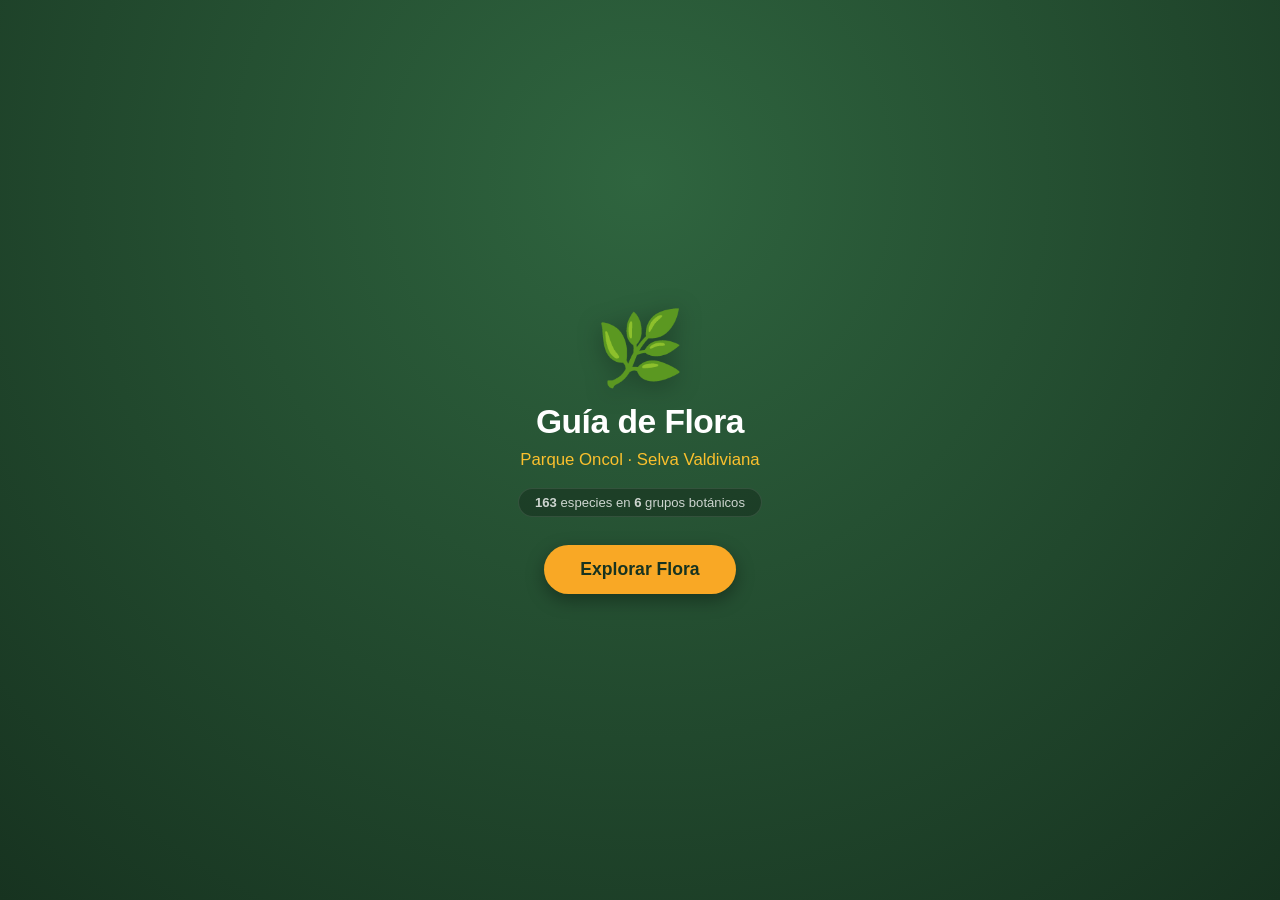
<file: index.html>
<!DOCTYPE html>
<html lang="es">
<head>
  <meta charset="UTF-8">
  <meta name="viewport" content="width=device-width, initial-scale=1.0, maximum-scale=1.0, user-scalable=no">
  <title>Guía de Flora · Parque Oncol</title>
  <link rel="stylesheet" href="style.css">
</head>
<body>
  <!-- Botón volver (esquina superior izquierda con pila de navegación) -->
  <button id="btn-back" class="back-button" aria-label="Volver" onclick="goBack()">←</button>

  <!-- PANTALLA 1: Bienvenida -->
  <div id="screen-welcome" class="screen active">
    <div class="welcome-content">
      <div class="logo-placeholder">🌿</div>
      <h1 class="welcome-title">Guía de Flora</h1>
      <p class="welcome-subtitle">Parque Oncol · Selva Valdiviana</p>
      <div id="welcome-stats" class="welcome-stats">Cargando catálogo...</div>
      <button class="btn-start" onclick="navigateTo('subcategories')">Explorar Flora</button>
    </div>
  </div>

  <!-- PANTALLA 2: Subcategorías de Flora con Buscador Global -->
  <div id="screen-subcategories" class="screen">
    <div class="screen-header">
      <h2 id="subcategory-title">Flora de Oncol</h2>
      <p id="subcategory-subtitle" class="screen-subtitle">Selecciona una categoría o busca una especie</p>
    </div>

    <!-- Buscador global en todo el catálogo de flora -->
    <div class="search-container">
      <input 
        type="search" 
        id="global-search" 
        placeholder="🔍 Buscar especie (ej. Canelo, Luma, Helecho)..." 
        aria-label="Buscar especie"
        oninput="handleGlobalSearch(this.value)"
      >
    </div>

    <div id="subcategory-container" class="circle-container">
      <!-- Generado dinámicamente desde especies.json -->
    </div>
  </div>

  <!-- PANTALLA 3: Lista / Carrusel de especies -->
  <div id="screen-species-list" class="screen">
    <div class="screen-header">
      <h2 id="species-list-title">Especies</h2>
      <p id="species-list-subtitle" class="screen-subtitle">0 especies encontradas</p>
    </div>

    <div id="species-carousel" class="carousel">
      <!-- Especies cargadas dinámicamente con mini-logo UICN en esquina superior derecha -->
    </div>
  </div>

  <!-- PANTALLA 4: Ficha detallada de la especie (con menús desplegables) -->
  <div id="screen-species-detail" class="screen">
    <div class="detail-card">
      
      <!-- HERO: 2 Columnas (Píldoras técnicas 2 líneas a la izquierda, foto con logo UICN a la derecha) -->
      <div class="detail-hero">
        <div id="detail-badges" class="detail-badges-column">
          <!-- Píldoras de 2 líneas generadas dinámicamente -->
        </div>

        <div class="detail-photo-wrapper">
          <div id="detail-image" class="detail-image">🌿</div>
          <div id="detail-iucn-slot">
            <!-- Logo oficial UICN circular ubicado en la esquina superior derecha de la foto -->
          </div>
        </div>
      </div>

      <!-- Títulos taxonómicos -->
      <div class="detail-header-info">
        <h2 id="detail-common-name">Nombre Común</h2>
        <p id="detail-scientific-name">Nombre científico</p>
        <p id="detail-family" class="detail-family">Familia: ...</p>
      </div>

      <!-- Contenido textual con scroll interno para lectura en móvil -->
      <div id="detail-sections" class="detail-extended-content">
        <!-- Cómo reconocerla + Dato curioso (visibles) + Acordeones desplegables -->
      </div>
    </div>
  </div>

  <script src="script.js"></script>
</body>
</html>
</file>
<file: style.css>
/* ==========================================================================
   GUÍA DE FLORA - PARQUE ONCOL (V2)
   Estilos Móvil SPA · Glassmorphism & Verde Bosque Valdiviano
   ========================================================================== */

:root {
  --bg-primary: #1f4229;
  --bg-gradient: radial-gradient(circle at 50% 20%, #2f653f 0%, #173320 100%);
  --glass-bg: rgba(255, 255, 255, 0.12);
  --glass-border: rgba(255, 255, 255, 0.18);
  --glass-active: rgba(255, 255, 255, 0.25);
  --text-main: #ffffff;
  --text-muted: rgba(255, 255, 255, 0.78);
  --accent-gold: #fbc02d;
  --accent-green: #81c784;
  --font-family: -apple-system, BlinkMacSystemFont, "Segoe UI", Roboto, Helvetica, Arial, sans-serif;
}

* {
  margin: 0;
  padding: 0;
  box-sizing: border-box;
  -webkit-tap-highlight-color: transparent;
}

html, body {
  width: 100%;
  height: 100%;
  overflow: hidden;
  font-family: var(--font-family);
  background: var(--bg-primary);
  background-image: var(--bg-gradient);
  color: var(--text-main);
  position: relative;
}

/* ==========================================================================
   PANTALLAS (SPA)
   ========================================================================== */
.screen {
  position: absolute;
  top: 0;
  left: 0;
  width: 100%;
  height: 100%;
  display: none;
  flex-direction: column;
  align-items: center;
  justify-content: center;
  padding: 16px;
  text-align: center;
  opacity: 0;
  transition: opacity 0.25s ease-in-out;
}

.screen.active {
  display: flex;
  opacity: 1;
}

.screen-header {
  margin-bottom: 14px;
  max-width: 360px;
}

.screen-header h2 {
  font-size: 1.45rem;
  font-weight: 700;
  letter-spacing: -0.3px;
}

.screen-subtitle {
  font-size: 0.85rem;
  color: var(--text-muted);
  margin-top: 4px;
}

/* ==========================================================================
   BOTÓN VOLVER (ESQUINA SUPERIOR IZQUIERDA)
   ========================================================================== */
.back-button {
  position: fixed;
  top: max(16px, env(safe-area-inset-top));
  left: max(16px, env(safe-area-inset-left));
  z-index: 100;
  width: 44px;
  height: 44px;
  border-radius: 50%;
  border: 1px solid var(--glass-border);
  background: rgba(15, 30, 20, 0.88);
  backdrop-filter: blur(8px);
  color: #fff;
  font-size: 22px;
  cursor: pointer;
  display: none;
  align-items: center;
  justify-content: center;
  box-shadow: 0 4px 14px rgba(0, 0, 0, 0.4);
  transition: transform 0.15s, background 0.15s;
}

.back-button:active {
  transform: scale(0.92);
  background: rgba(255, 255, 255, 0.2);
}

/* ==========================================================================
   PANTALLA 1: BIENVENIDA
   ========================================================================== */
.welcome-content {
  display: flex;
  flex-direction: column;
  align-items: center;
  max-width: 340px;
  animation: fadeIn 0.4s ease;
}

.logo-placeholder {
  font-size: 72px;
  margin-bottom: 12px;
  filter: drop-shadow(0 4px 12px rgba(0,0,0,0.3));
}

.welcome-title {
  font-size: 2.1rem;
  font-weight: 800;
  letter-spacing: -0.5px;
  line-height: 1.15;
}

.welcome-subtitle {
  font-size: 1.05rem;
  color: var(--accent-gold);
  margin-top: 8px;
  font-weight: 500;
}

.welcome-stats {
  margin-top: 18px;
  padding: 6px 16px;
  font-size: 0.82rem;
  background: rgba(0, 0, 0, 0.25);
  border-radius: 20px;
  border: 1px solid rgba(255, 255, 255, 0.1);
  color: var(--text-muted);
}

.btn-start {
  margin-top: 28px;
  padding: 14px 36px;
  font-size: 1.1rem;
  font-weight: 700;
  background: #f9a825;
  color: #173320;
  border: none;
  border-radius: 40px;
  cursor: pointer;
  box-shadow: 0 6px 18px rgba(0, 0, 0, 0.35);
  transition: transform 0.15s, background 0.15s;
}

.btn-start:active {
  transform: scale(0.95);
  background: #e5981c;
}

/* ==========================================================================
   BUSCADOR GLOBAL (EN PANTALLA 2)
   ========================================================================== */
.search-container {
  width: 100%;
  max-width: 340px;
  margin-bottom: 14px;
}

.search-container input {
  width: 100%;
  padding: 10px 16px;
  font-size: 0.9rem;
  color: #fff;
  background: rgba(0, 0, 0, 0.32);
  border: 1px solid var(--glass-border);
  border-radius: 24px;
  outline: none;
  transition: border-color 0.2s, background 0.2s;
}

.search-container input:focus {
  border-color: var(--accent-gold);
  background: rgba(0, 0, 0, 0.48);
}

.search-container input::placeholder {
  color: rgba(255, 255, 255, 0.55);
}

/* ==========================================================================
   PANTALLA 2: SUBCATEGORÍAS & RESULTADOS DE BÚSQUEDA
   ========================================================================== */
.circle-container {
  display: grid;
  grid-template-columns: repeat(2, 1fr);
  gap: 14px;
  max-width: 340px;
  width: 100%;
  max-height: 64vh;
  overflow-y: auto;
  padding: 6px 4px 60px 4px;
}

.circle-container::-webkit-scrollbar {
  width: 4px;
}

.circle-container::-webkit-scrollbar-thumb {
  background: rgba(255, 255, 255, 0.25);
  border-radius: 4px;
}

.circle {
  background: var(--glass-bg);
  backdrop-filter: blur(8px);
  border: 1px solid var(--glass-border);
  border-radius: 20px;
  padding: 16px 10px;
  display: flex;
  flex-direction: column;
  align-items: center;
  justify-content: center;
  cursor: pointer;
  transition: transform 0.15s, background 0.15s, border-color 0.15s;
  box-shadow: 0 4px 10px rgba(0, 0, 0, 0.2);
  user-select: none;
}

.circle:active {
  transform: scale(0.94);
  background: var(--glass-active);
  border-color: rgba(255, 255, 255, 0.35);
}

.circle-icon {
  font-size: 38px;
  margin-bottom: 6px;
}

.circle-label {
  font-size: 0.88rem;
  font-weight: 600;
  color: #fff;
  line-height: 1.2;
}

.circle-count {
  margin-top: 4px;
  font-size: 0.72rem;
  color: var(--accent-gold);
  background: rgba(0, 0, 0, 0.3);
  padding: 2px 8px;
  border-radius: 12px;
}

.search-result-item {
  position: relative;
  padding: 12px 8px;
}

.search-category-tag {
  margin-top: 4px;
  font-size: 0.68rem;
  color: var(--accent-gold);
  background: rgba(0, 0, 0, 0.35);
  padding: 2px 6px;
  border-radius: 8px;
  max-width: 100%;
  white-space: nowrap;
  overflow: hidden;
  text-overflow: ellipsis;
}

/* ==========================================================================
   PANTALLA 3: LISTA / CARRUSEL DE ESPECIES
   ========================================================================== */
.carousel {
  display: flex;
  overflow-x: auto;
  gap: 16px;
  padding: 10px 20px 40px 20px;
  max-width: 100vw;
  width: 100%;
  scroll-snap-type: x mandatory;
  -webkit-overflow-scrolling: touch;
}

.carousel::-webkit-scrollbar {
  display: none;
}

.carousel-item {
  flex: 0 0 160px;
  height: 200px;
  scroll-snap-align: center;
  border-radius: 22px;
  padding: 14px 10px;
  text-align: center;
}

/* Contenedor del avatar con mini-sello UICN en esquina superior derecha */
.circle-avatar {
  position: relative;
  width: 86px;
  height: 86px;
  border-radius: 50%;
  background: rgba(255, 255, 255, 0.15);
  border: 2px solid rgba(255, 255, 255, 0.25);
  margin-bottom: 10px;
  display: flex;
  align-items: center;
  justify-content: center;
  box-shadow: 0 4px 10px rgba(0, 0, 0, 0.25);
}

.circle-avatar img {
  width: 100%;
  height: 100%;
  object-fit: cover;
  border-radius: 50%;
}

.circle-avatar .placeholder-icon {
  font-size: 40px;
}

/* Mini logo UICN en carrusel y resultados de búsqueda */
.carousel-iucn-badge {
  position: absolute;
  top: -2px;
  right: -2px;
  width: 26px;
  height: 26px;
  border-radius: 50%;
  display: flex;
  align-items: center;
  justify-content: center;
  font-weight: 800;
  font-size: 0.65rem;
  border: 2px solid #173320;
  box-shadow: 0 2px 6px rgba(0, 0, 0, 0.45);
  z-index: 5;
  line-height: 1;
}

.circle-common-name {
  font-size: 0.88rem;
  font-weight: 700;
  line-height: 1.2;
  white-space: nowrap;
  overflow: hidden;
  text-overflow: ellipsis;
  width: 100%;
}

.circle-sci-name {
  font-size: 0.74rem;
  font-style: italic;
  color: var(--text-muted);
  white-space: nowrap;
  overflow: hidden;
  text-overflow: ellipsis;
  width: 100%;
  margin-top: 3px;
}

.empty-state {
  width: 100%;
  padding: 30px 15px;
  font-size: 0.9rem;
  color: var(--text-muted);
}

/* ==========================================================================
   PANTALLA 4: FICHA DETALLADA (2 COLUMNAS HERO + CONTENIDO)
   ========================================================================== */
.detail-card {
  background: var(--glass-bg);
  backdrop-filter: blur(14px);
  border: 1px solid var(--glass-border);
  border-radius: 24px;
  padding: 18px 16px;
  max-width: 420px;
  width: 95%;
  max-height: 88vh;
  display: flex;
  flex-direction: column;
  box-shadow: 0 8px 30px rgba(0, 0, 0, 0.35);
  animation: fadeIn 0.25s ease;
}

/* HERO: 2 Columnas (Píldoras 2 líneas izquierda, Foto con logo UICN derecha) */
.detail-hero {
  display: flex;
  align-items: stretch;
  justify-content: space-between;
  gap: 12px;
  width: 100%;
  margin-bottom: 12px;
}

.detail-badges-column {
  display: flex;
  flex-direction: column;
  gap: 6px;
  flex: 1;
  text-align: left;
  min-width: 0;
  justify-content: center;
}

/* Píldora individual técnica de 2 líneas */
.badge-item {
  background: rgba(255, 255, 255, 0.09);
  border: 1px solid rgba(255, 255, 255, 0.14);
  border-radius: 8px;
  padding: 4px 8px;
  display: flex;
  flex-direction: column;
  gap: 1px;
  line-height: 1.15;
  backdrop-filter: blur(4px);
}

.badge-item-label {
  font-size: 0.62rem;
  font-weight: 700;
  color: var(--accent-gold);
  text-transform: uppercase;
  letter-spacing: 0.3px;
}

.badge-item-val {
  font-size: 0.74rem;
  font-weight: 600;
  color: #fff;
  white-space: nowrap;
  overflow: hidden;
  text-overflow: ellipsis;
}

/* Contenedor de la foto en el Hero */
.detail-photo-wrapper {
  position: relative;
  flex-shrink: 0;
  width: 112px;
  height: 112px;
  align-self: center;
}

.detail-photo-wrapper .detail-image {
  width: 100%;
  height: 100%;
  border-radius: 50%;
  background: rgba(255, 255, 255, 0.18);
  border: 3px solid rgba(255, 255, 255, 0.25);
  margin: 0;
  display: flex;
  align-items: center;
  justify-content: center;
  font-size: 48px;
  overflow: hidden;
  box-shadow: 0 4px 14px rgba(0, 0, 0, 0.3);
}

.detail-photo-wrapper .detail-image img {
  width: 100%;
  height: 100%;
  object-fit: cover;
}

/* Sello oficial circular UICN en esquina superior derecha de la foto */
.hero-iucn-seal {
  position: absolute;
  top: -4px;
  right: -4px;
  width: 38px;
  height: 38px;
  border-radius: 50%;
  display: flex;
  align-items: center;
  justify-content: center;
  font-weight: 900;
  font-size: 0.88rem;
  border: 2.5px solid #173320;
  box-shadow: 0 4px 10px rgba(0, 0, 0, 0.55);
  z-index: 10;
}

.iucn-seal-ring {
  position: absolute;
  top: 2px;
  left: 2px;
  right: 2px;
  bottom: 2px;
  border-radius: 50%;
  border: 1px dashed rgba(255, 255, 255, 0.45);
  pointer-events: none;
}

.iucn-seal-text {
  position: relative;
  z-index: 2;
  font-family: -apple-system, BlinkMacSystemFont, "Segoe UI", Roboto, "Arial Black", sans-serif;
  text-shadow: 0 1px 2px rgba(0, 0, 0, 0.25);
  line-height: 1;
}

/* Títulos taxonómicos */
.detail-header-info {
  margin-bottom: 10px;
  flex-shrink: 0;
}

#detail-common-name {
  font-size: 1.35rem;
  font-weight: 800;
  line-height: 1.15;
}

#detail-scientific-name {
  font-style: italic;
  font-size: 0.92rem;
  color: var(--accent-gold);
  margin-top: 3px;
}

.detail-family {
  font-size: 0.78rem;
  color: var(--text-muted);
  margin-top: 2px;
}

/* ==========================================================================
   CONTENIDO EXTENDIDO (SCROLL INTERNO)
   ========================================================================== */
.detail-extended-content {
  overflow-y: auto;
  text-align: left;
  padding-right: 6px;
  font-size: 0.88rem;
  line-height: 1.5;
  color: rgba(255, 255, 255, 0.92);
}

.detail-extended-content::-webkit-scrollbar {
  width: 4px;
}

.detail-extended-content::-webkit-scrollbar-track {
  background: rgba(255, 255, 255, 0.05);
  border-radius: 4px;
}

.detail-extended-content::-webkit-scrollbar-thumb {
  background: rgba(255, 255, 255, 0.3);
  border-radius: 4px;
}

/* Callouts destacados: Cómo reconocerla y Dato Curioso */
.callout-box {
  border-radius: 14px;
  padding: 10px 12px;
  margin-bottom: 10px;
  font-size: 0.85rem;
}

.callout-box h4 {
  font-size: 0.86rem;
  font-weight: 700;
  margin-bottom: 4px;
}

.callout-recognize {
  background: rgba(249, 168, 37, 0.16);
  border-left: 4px solid var(--accent-gold);
}

.callout-recognize h4 {
  color: var(--accent-gold);
}

.callout-curiosity {
  background: rgba(129, 199, 132, 0.16);
  border-left: 4px solid var(--accent-green);
}

.callout-curiosity h4 {
  color: var(--accent-green);
}

/* ==========================================================================
   ACORDEONES DESPLEGABLES (SECCIONES EXTENDIDAS)
   ========================================================================== */
.accordion-group {
  display: flex;
  flex-direction: column;
  gap: 8px;
  margin-top: 6px;
}

.accordion-item {
  background: rgba(255, 255, 255, 0.08);
  border: 1px solid rgba(255, 255, 255, 0.12);
  border-radius: 12px;
  overflow: hidden;
  transition: background 0.2s, border-color 0.2s;
}

.accordion-item[open] {
  background: rgba(255, 255, 255, 0.12);
  border-color: rgba(255, 255, 255, 0.22);
}

.accordion-header {
  display: flex;
  align-items: center;
  justify-content: space-between;
  padding: 10px 14px;
  font-size: 0.86rem;
  font-weight: 600;
  color: #fff;
  cursor: pointer;
  list-style: none;
  user-select: none;
}

.accordion-header::-webkit-details-marker {
  display: none;
}

.accordion-title {
  display: flex;
  align-items: center;
  gap: 8px;
}

.accordion-icon {
  font-size: 1rem;
}

.accordion-chevron {
  font-size: 0.8rem;
  color: var(--accent-gold);
  transition: transform 0.2s ease;
}

.accordion-item[open] .accordion-chevron {
  transform: rotate(180deg);
}

.accordion-body {
  padding: 0 14px 12px 14px;
  font-size: 0.83rem;
  line-height: 1.5;
  color: rgba(255, 255, 255, 0.88);
  border-top: 1px solid rgba(255, 255, 255, 0.06);
  margin-top: 2px;
  padding-top: 8px;
}

.md-list {
  margin: 6px 0 6px 16px;
  padding: 0;
}

.md-list li {
  margin-bottom: 4px;
}

.empty-text {
  text-align: center;
  font-style: italic;
  color: var(--text-muted);
  padding: 20px 0;
}

/* ==========================================================================
   ANIMACIONES
   ========================================================================== */
@keyframes fadeIn {
  from { opacity: 0; transform: translateY(6px); }
  to { opacity: 1; transform: translateY(0); }
}
</file>
